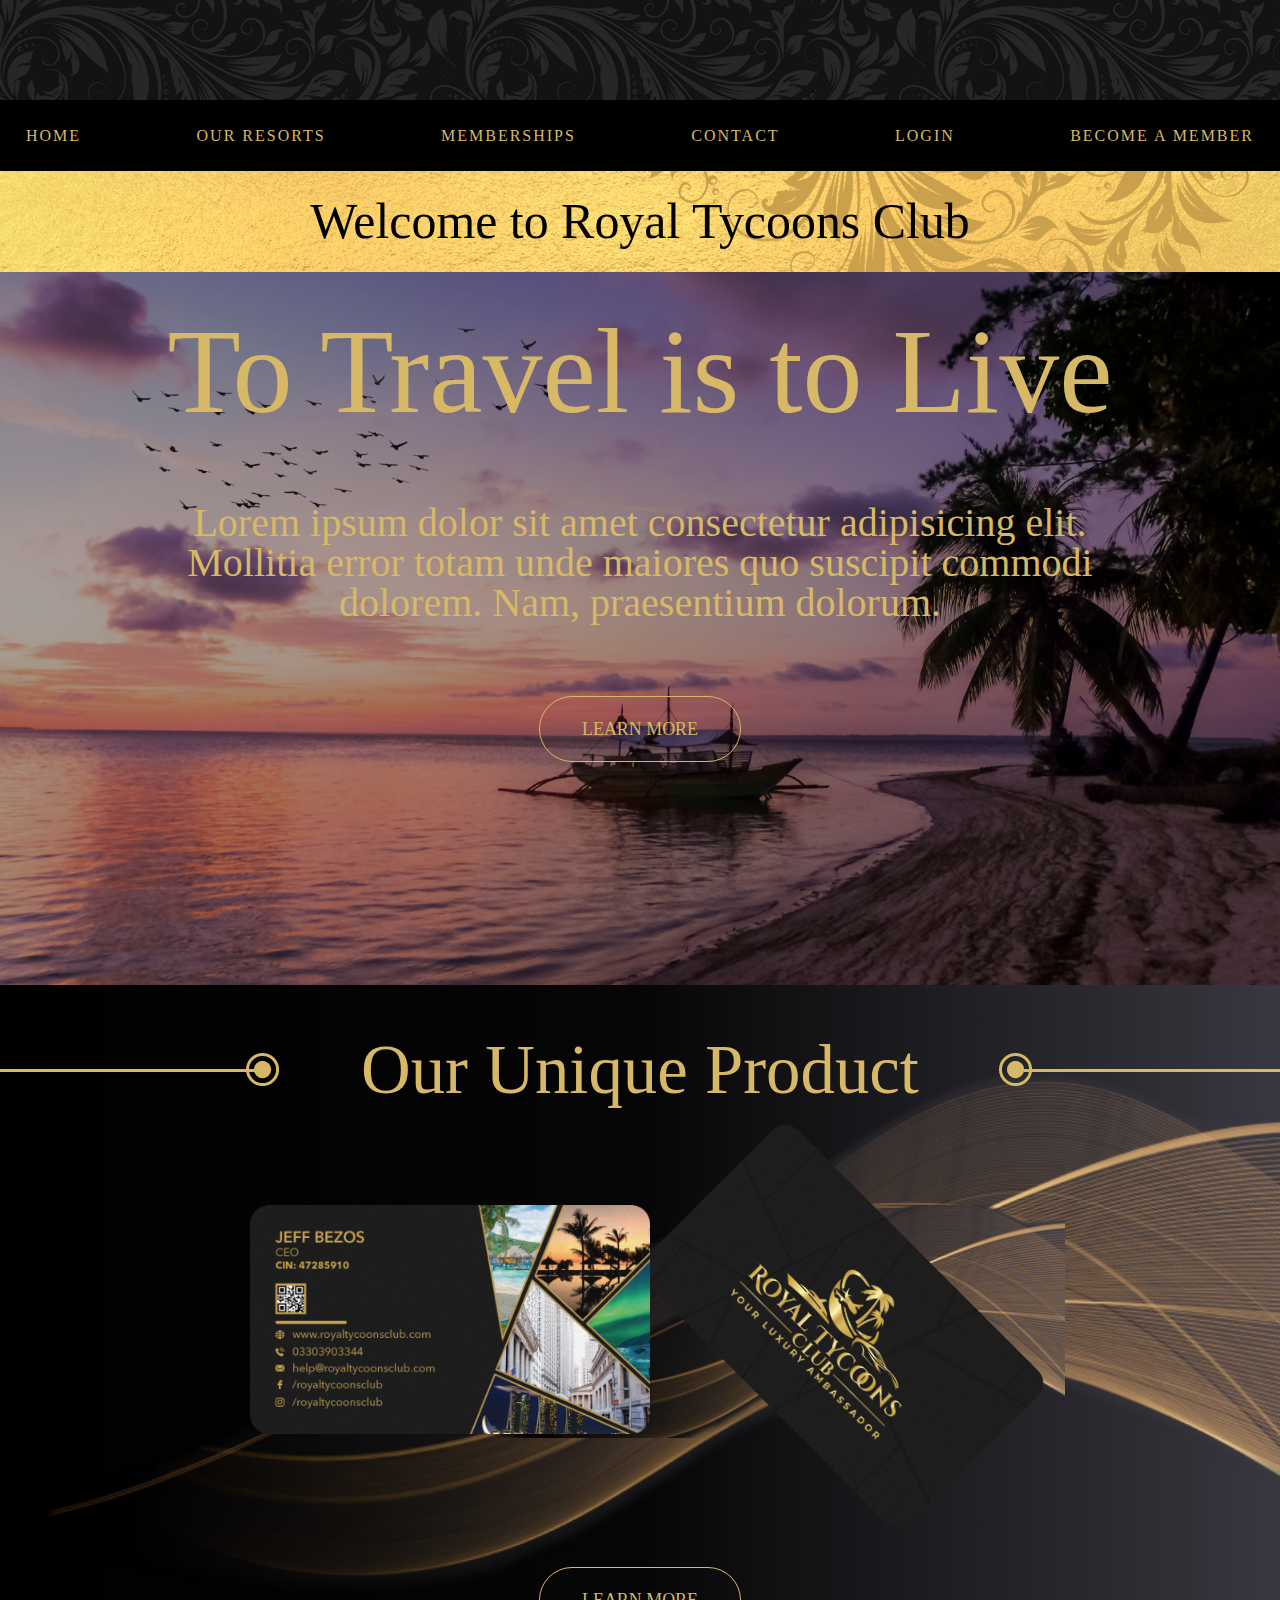
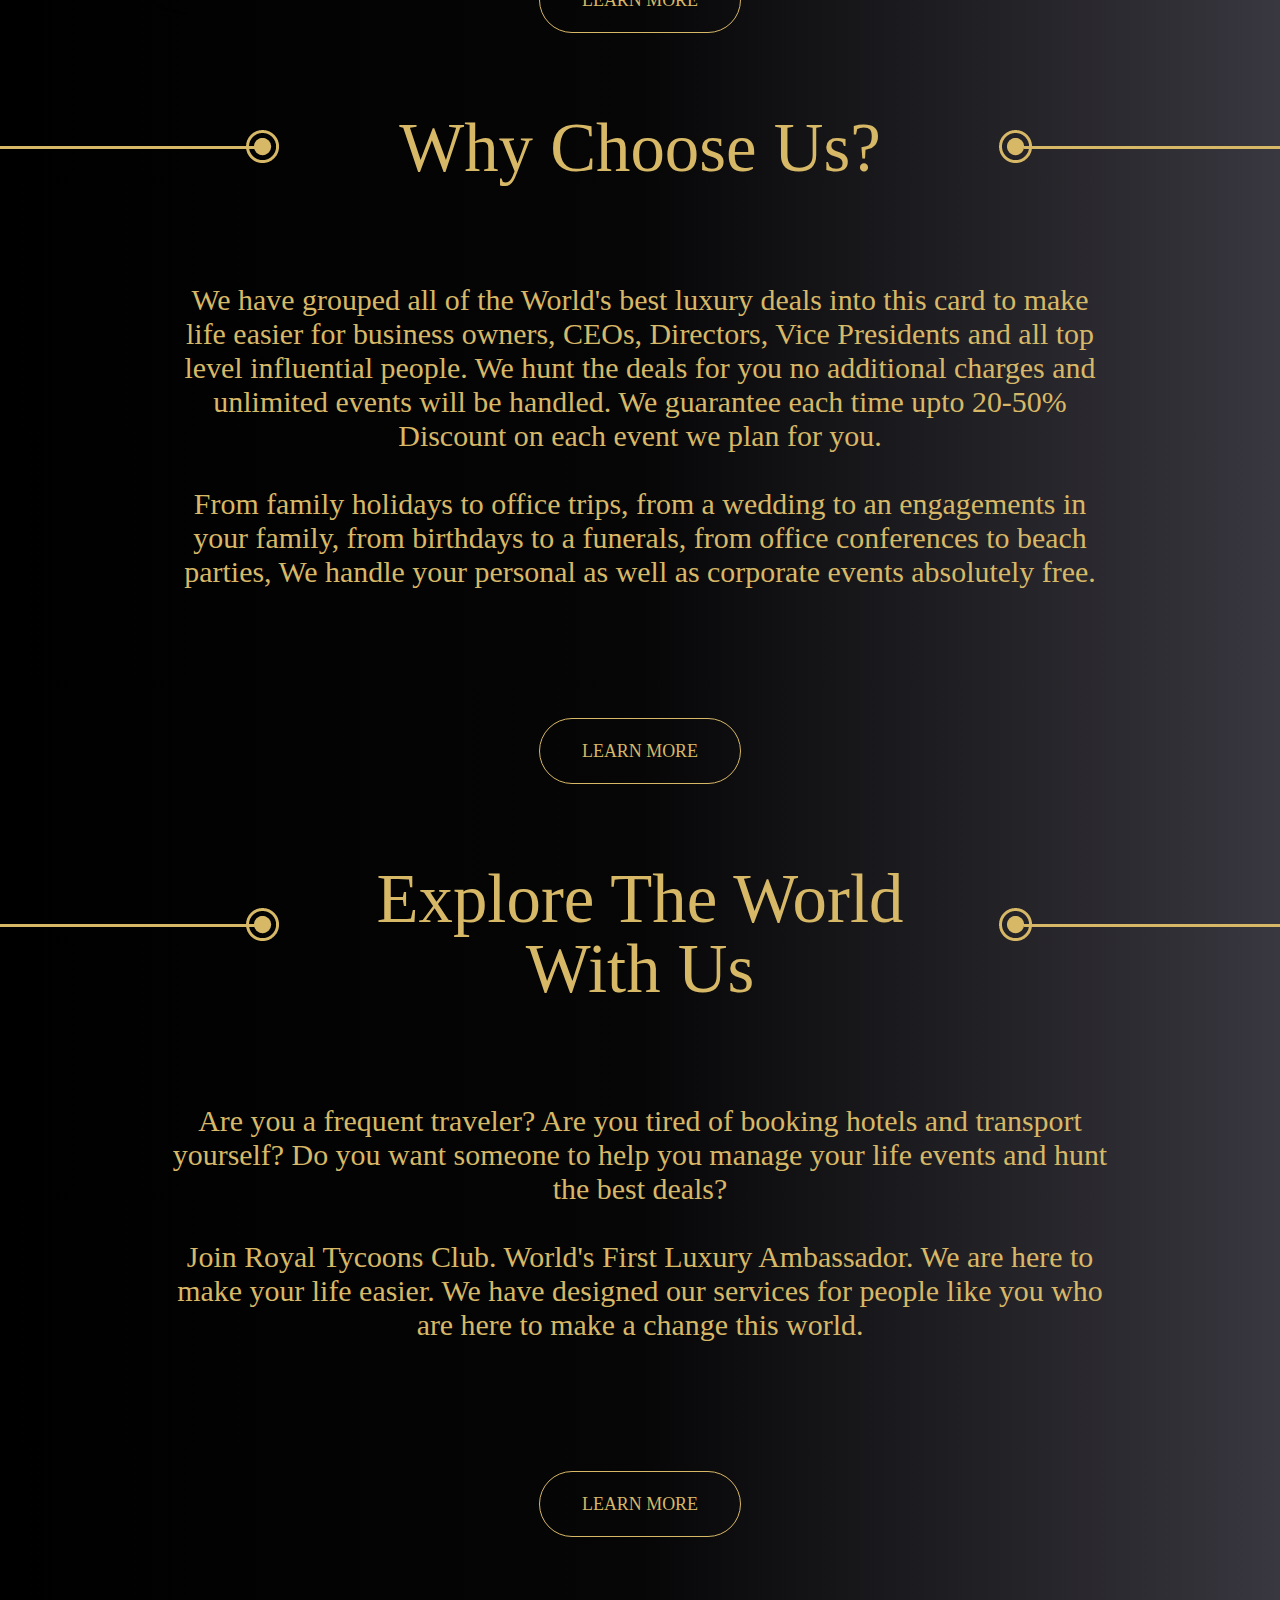
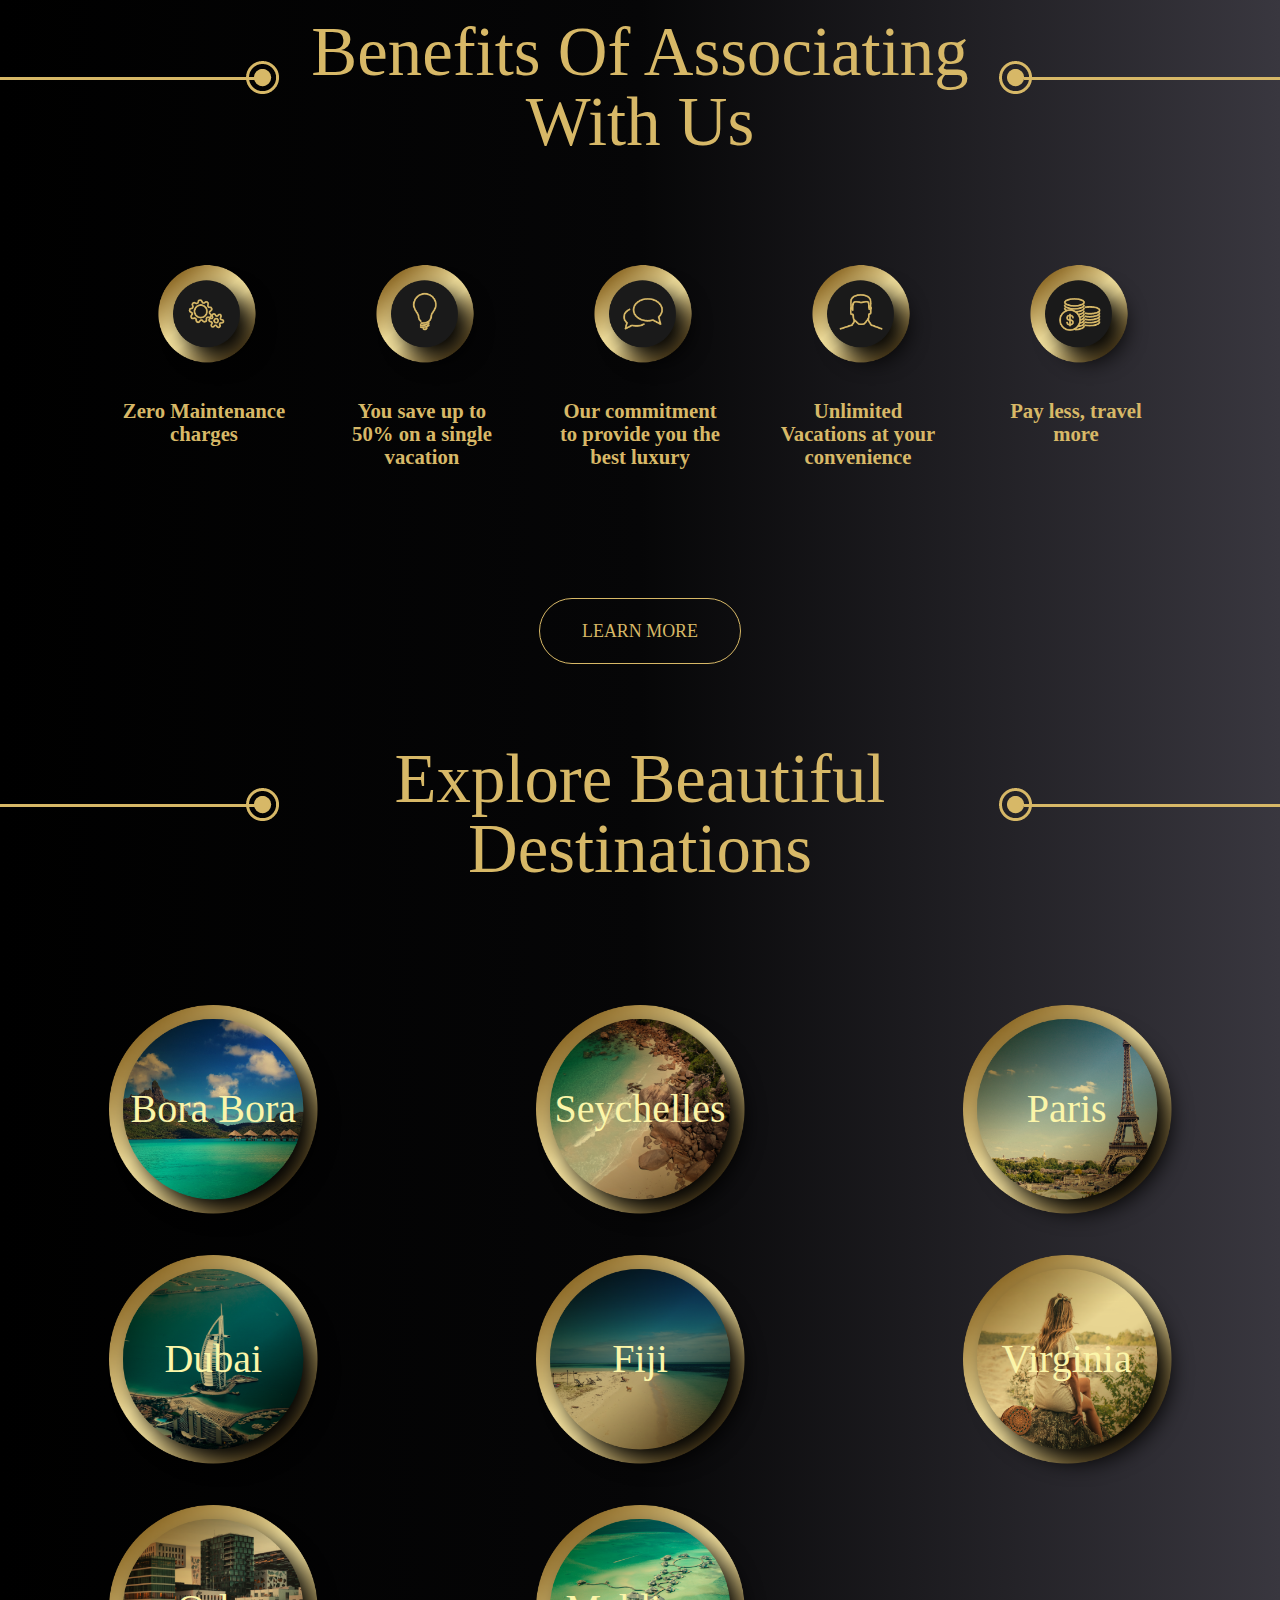
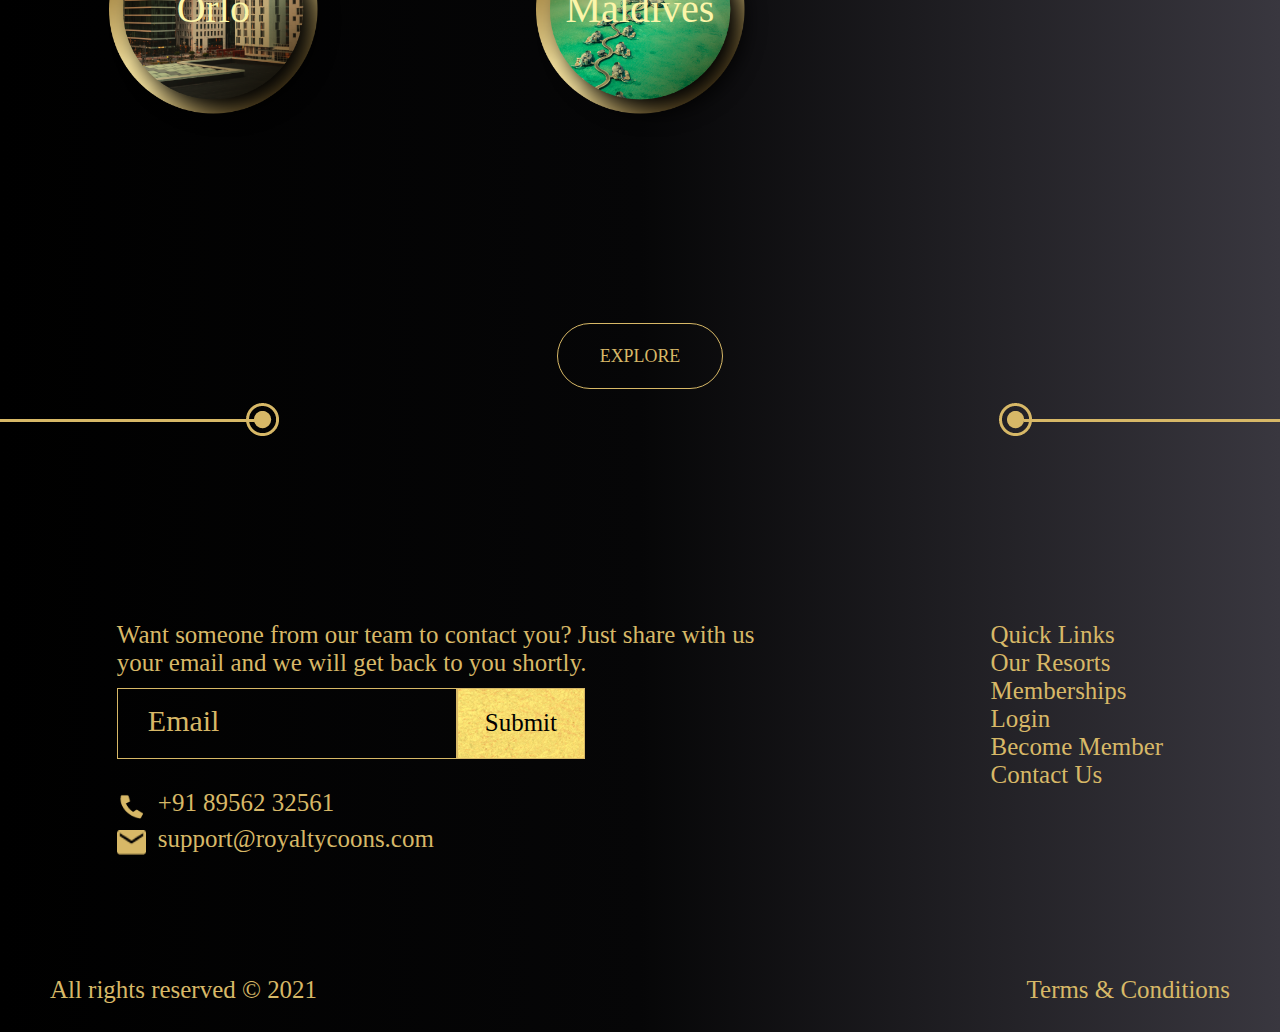
<file: index.html>
<!DOCTYPE html>
<html lang="en">
<head>
    <meta charset="UTF-8">
    <meta http-equiv="X-UA-Compatible" content="IE=edge">
    <meta name="viewport" content="width=device-width, initial-scale=1.0">
    <link rel="stylesheet" href="css/style.css">
    <title>Royal Correcciones </title>
</head>
<body>
    <!-- HEADER -->
    <header class="header">
            <!-- Version Movil -->
            <div class="menu-mobile">
                <div class="header_img">
                </div>
                <div class="barra">
                    <a href="" id="btnMenu">
                        <img class="bnt_menu_mobile" src="img/bnt_menu.png" alt="">
                    </a>
                </div>
                <nav class="header_nav_mobile">
                    <div class="header_nav_mobile_div">
                        <a href="index.html">HOME</a>
                        <a href="resorts.html">OUR RESORTS</a>
                        <a href="memberships.html">MEMBERSHIPS</a>
                    </div>
                    <div  class="header_nav_mobile_div">
                        <a href="contact.html">CONTACT</a>
                        <a href="login.html">LOGIN</a>
                        <a href="member.html">BECOME A MEMBER</a>
                    </div>
                    
                </nav>
            </div>
        <div class="menu-desktop">
            <div class="header_img">
            </div>
            <div class="header_c_nav">
                <nav class="header_nav">
                    <a href="index.html">HOME</a>
                    <a href="resorts.html">OUR RESORTS</a>
                    <a href="memberships.html">MEMBERSHIPS</a>
                    <a href="contact.html">CONTACT</a>
                    <a href="login.html">LOGIN</a>
                    <a href="member.html">BECOME A MEMBER</a>
                </nav>
            </div>
        </div>
        
    </header>

    <main class="main">

        <!-- Sec. Welcome Page -->
        <section class="welcome-page">
            <div class="welcome-page_img_welcome">
                <h2>Welcome to Royal Tycoons Club</h2>
            </div>
        <img class="welcome-page_img_cover" src="img/home/home_1920.png" alt="">
            <div class="welcome-page_info_btn ">
                <h1>To Travel is to Live</h1>
                <p>
                    Lorem ipsum dolor sit amet consectetur adipisicing elit. Mollitia error totam unde maiores quo suscipit commodi dolorem. Nam, praesentium dolorum.
                </p>
            
                <div class="btn_background_gold">
                    <a  href="#">LEARN MORE</a>
                </div>
            </div>
        </section>

        <!-- Sec. Product Card -->
        <section class="product_card padd-section background_sections_trail">
            <div class="title-section">
                <div class="title-section_line_left">

                </div>
                <h3>
                    Our Unique Product
                </h3>
                <div class="title-section_line_right">

                </div>

            </div>
    
            <div class="product_card_cards background_sections_trail marg-section_components">
                <div class="product_card_cards_img">
                    <img class="product_card_cards_front" src="img/home/card_front.png" alt="">
                    <img class="product_card_cards_back" src="img/home/card_back.png" alt="">
                </div>
            </div>

            <div class="btn_background_gold">
                <a  href="#">LEARN MORE</a>
            </div>

        </section>

        <!-- Sec. Chosse us -->
        <section class="choose_us padd-section">
            <div class="title-section">
                <div class="title-section_line_left">

                </div>
                <h3>
                    Why Choose Us?
                </h3>
                <div class="title-section_line_right">

                </div>

            </div>
            <div class="choose_us_info section_info w_paragraph marg-section_components">
                <p>
                    We have grouped all of the World's best luxury deals into this card to make life easier for business owners, CEOs, Directors, Vice Presidents and all top level influential people. We hunt the deals for you no additional charges and unlimited events will be handled. We guarantee each time upto 20-50% Discount on each event we plan for you.
                </p>
                <br>
                <p>
                    From family holidays to office trips, from a wedding to an engagements in your family, from birthdays to a funerals, from office conferences to beach parties, We handle your personal as well as corporate events absolutely free.
                </p>

            </div>

            <div class="btn_background_gold">
                <a  href="#">LEARN MORE</a>
            </div>

        </section>

         <!-- Sec. Explore World -->
         <section class="explore_world padd-section" >

            <div class="title-section pad_top_title">
                <div class="title-section_line_left">

                </div>
                <h3>
                    Explore The World <br>
                    With Us
                </h3>
                <div class="title-section_line_right">

                </div>

            </div>
            <div class="explore_world_info section_info w_paragraph marg-section_components">
                <p>
                    Are you a frequent traveler? Are you tired of booking hotels and transport yourself? Do you want someone to help you manage your life events and hunt the best deals?</p>
                <br>
                <p>
                    Join Royal Tycoons Club. World's First Luxury Ambassador. We are here to make your life easier. We have designed our services for people like you who are here to make a change this world.</p>

            </div>

            <div class="btn_background_gold">
                <a  href="#">LEARN MORE</a>
            </div>


         </section>

         <!-- Sec. Benefits -->

         <section class="benefits_associating padd-section">

            <div class="title-section pad_top_title">
                <div class="title-section_line_left">

                </div>
                <h3>
                    Benefits Of Associating <br>
                    With Us
                </h3>
                <div class="title-section_line_right">

                </div>

            </div>

            <div class="benefits_associating_c_items marg-section_components">
                <ul class="benefits_associating_c_items_ul">
                    <li>
                        <img src="img/home/settings_home.png" alt="">
                        <h5>Zero Maintenance charges</h5>
                    </li>
                    <li>
                        <img src="img/home/lamp_home.png" alt="">
                        <h5>You save up to 50% on a single vacation</h5>
                    </li>
                    <li>
                        <img src="img/home/chat_home.png" alt="">
                        <h5>Our commitment to provide you the best luxury</h5>
                    </li>
                    <li>
                        <img src="img/home/person_home.png" alt="">
                        <h5>Unlimited Vacations at your convenience</h5>
                    </li>
                    <li>
                        <img src="img/home/money_home.png" alt="">
                        <h5>Pay less, travel more</h5>
                    </li>
                </ul>
            </div>
            <div class="btn_background_gold">
                <a  href="#">LEARN MORE</a>
            </div>

         </section>

         <!-- Sec. Explore Destinations -->
         <section class="explore_destinations padd-section">
            <div class="title-section pad_top_title">
                <div class="title-section_line_left">

                </div>
                <h3>
                    Explore Beautiful <br>
                    Destinations
                </h3>
                <div class="title-section_line_right">

                </div>

            </div>
            <div class="explore_destinations_c_ul marg-section_components">
               
                    <ul class="explore_destinations_ul">
                        <li>
                            <a href="">
                                <img src="img/home/bora_bora.png" alt="">
                                <span> Bora Bora</span>
                            </a>
                        </li>
                        <li>
                            <a href="">
                                <img src="img/home/seychelles.png" alt="">
                                <span> Seychelles</span>
                            </a>
                        </li>
                        <li>
                            <a href="">
                                <img src="img/home/paris.png" alt="">
                                <span>Paris</span>
                            </a>
                        </li>
                        <li>
                            <a href="">
                                <img src="img/home/dubai.png" alt="">
                                <span>Dubai</span>
                            </a>
                        </li>
                        <li>
                            <a href="">
                                <img src="img/home/fiji.png" alt="">
                                <span>Fiji</span>
                            </a>
                        </li>
                        <li>
                            <a href="">
                                <img src="img/home/virginia.png" alt="">
                                <span>Virginia</span>
                            </a>
                        </li>
                        <li>
                            <a href="">
                                <img src="img/home/oslo.png" alt="">
                                <span>Orlo</span>
                            </a>
                        </li>
                        <li>
                            <a href="">
                                <img src="img/home/maldives.png" alt="">
                                <span>Maldives</span>
                            </a>
                        </li>
                    </ul>

               

            </div>
            <div class="btn_background_gold">
                <a  href="#">EXPLORE</a>
            </div>
         </section>

    </main>
        

    

    <footer class="footer">
        <div class="title-section">
            <div class="title-section_line_left">

            </div>
            <div class="title-section_line_right">

            </div>

        </div>
        
        <div class="footer_display">
            <div class="footer_c_info">
                <div class="footer_c_info_form">
                    <p>
                        Want someone from our team to contact you?
                        Just share with us your email and we will get back to 
                        you shortly.
                    </p>
                    <form action="" method="post">
                        <input type="text" placeholder="Email" name="Mail" id="mail">
                        <button type="submit">Submit</button>
                    </form>
                    <div class="footer_c-info_contact">
                        <div class="info_contact">
                            <img src="img/icon_phone.png" alt="">
                            <p>
                                +91 89562 32561
                            </p>
                        </div>
                        <div class="info_contact">
                            <img src="img/icon_email.png" alt="">
                            <p>
                                support@royaltycoons.com
                            </p>
                        </div>
                    </div>
                </div>
    
                <div class="footer_nav">
                    <div class="footer_nav_c_ul">
                        <ul class="footer_ul">
                            <li>
                                <a href="#">Quick Links</a>
                            </li>
                            <li>
                                <a href="#">Our Resorts</a>
                            </li>
                            <li>
                                <a href="#">Memberships</a>
                            </li>
                            <li>
                                <a href="#">Login</a>
                            </li>
                            <li>
                                <a href="#">Become Member</a>
                            </li>
                            <li>
                                <a href="#">Contact Us</a>
                            </li>
                        </ul>
                    </div>
    
                </div>
            </div>
        </div>
        <div class="footer_under">
            <div class="footer_under_reserved">
                <p>
                    All rights reserved © 2021
                </p>
            </div>
            <div class="footer_under_termins">
                <a href="#">Terms & Conditions</a>
            </div>
            
    
        </div>
        
    </footer> 
    <script src="js/jquery.min.js"></script>  
    <script src="js/mobile.js"></script>

    
    
</body>
</html>
</file>
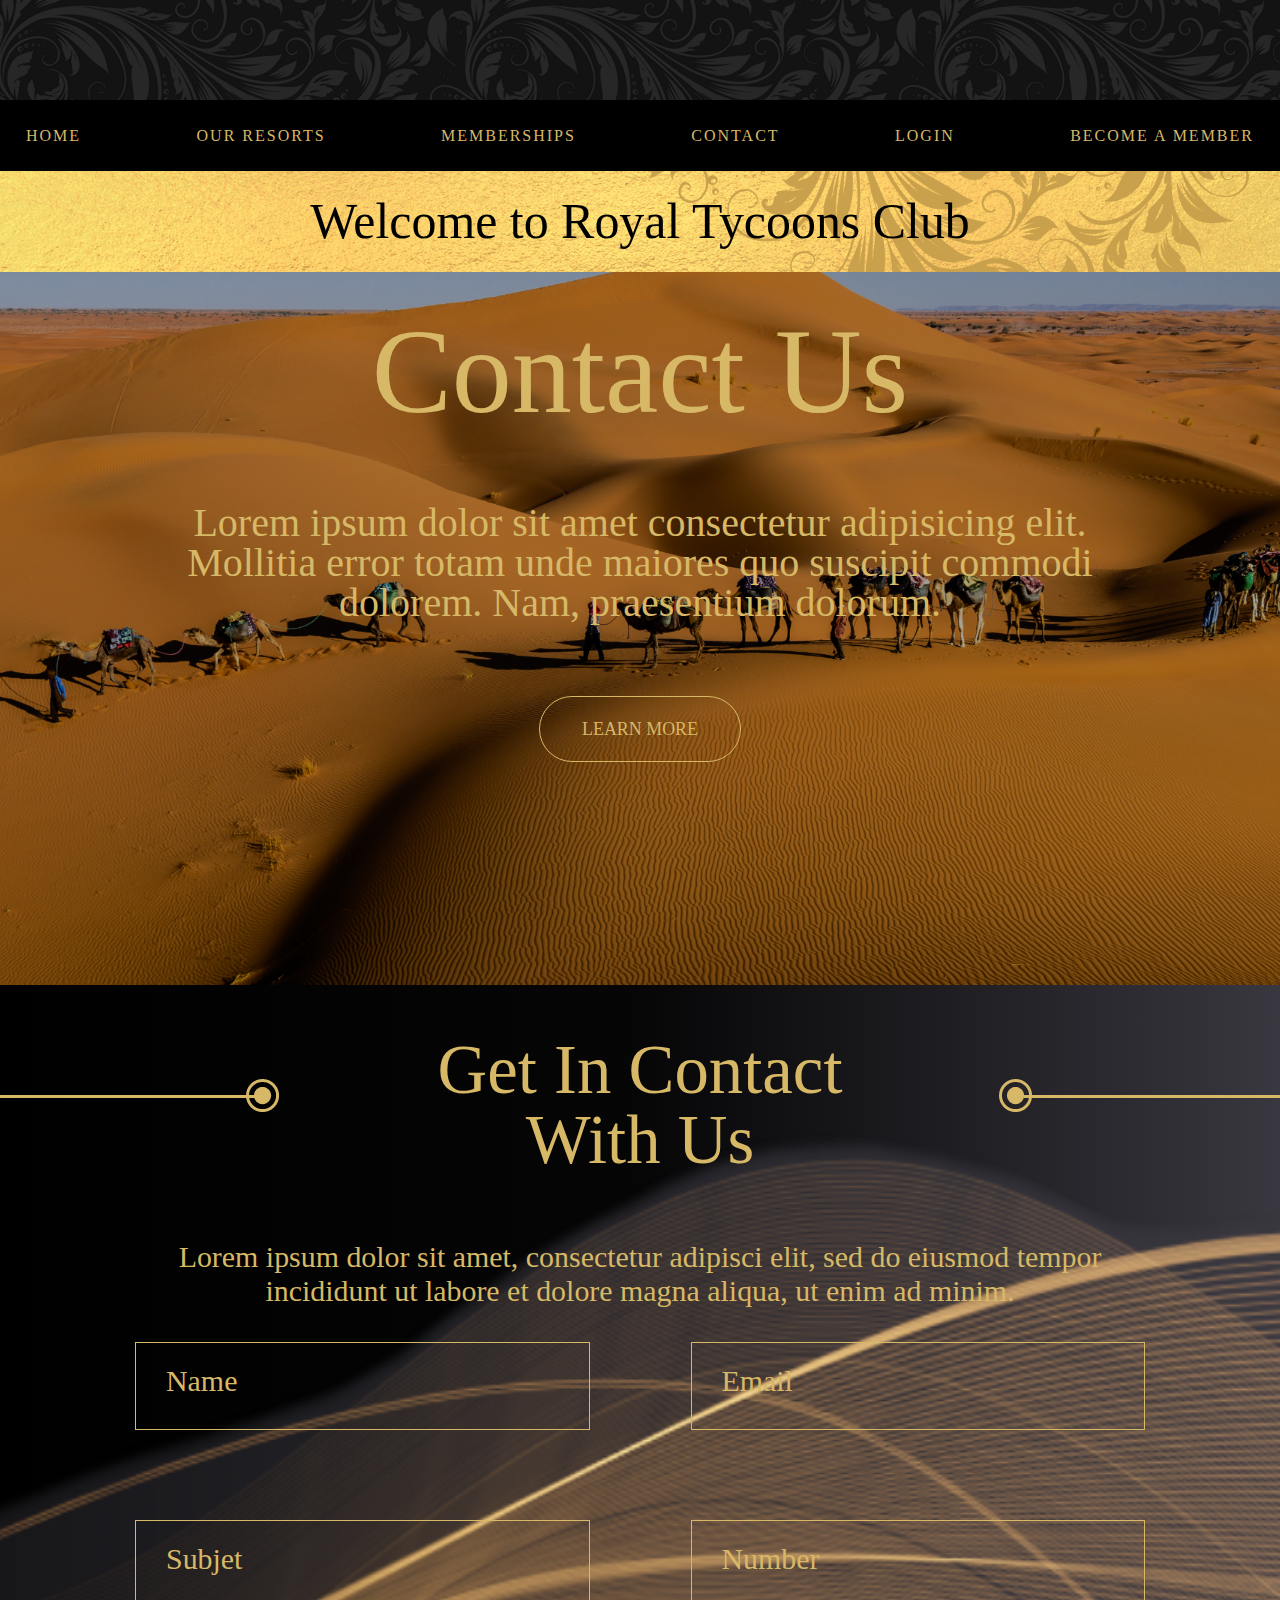
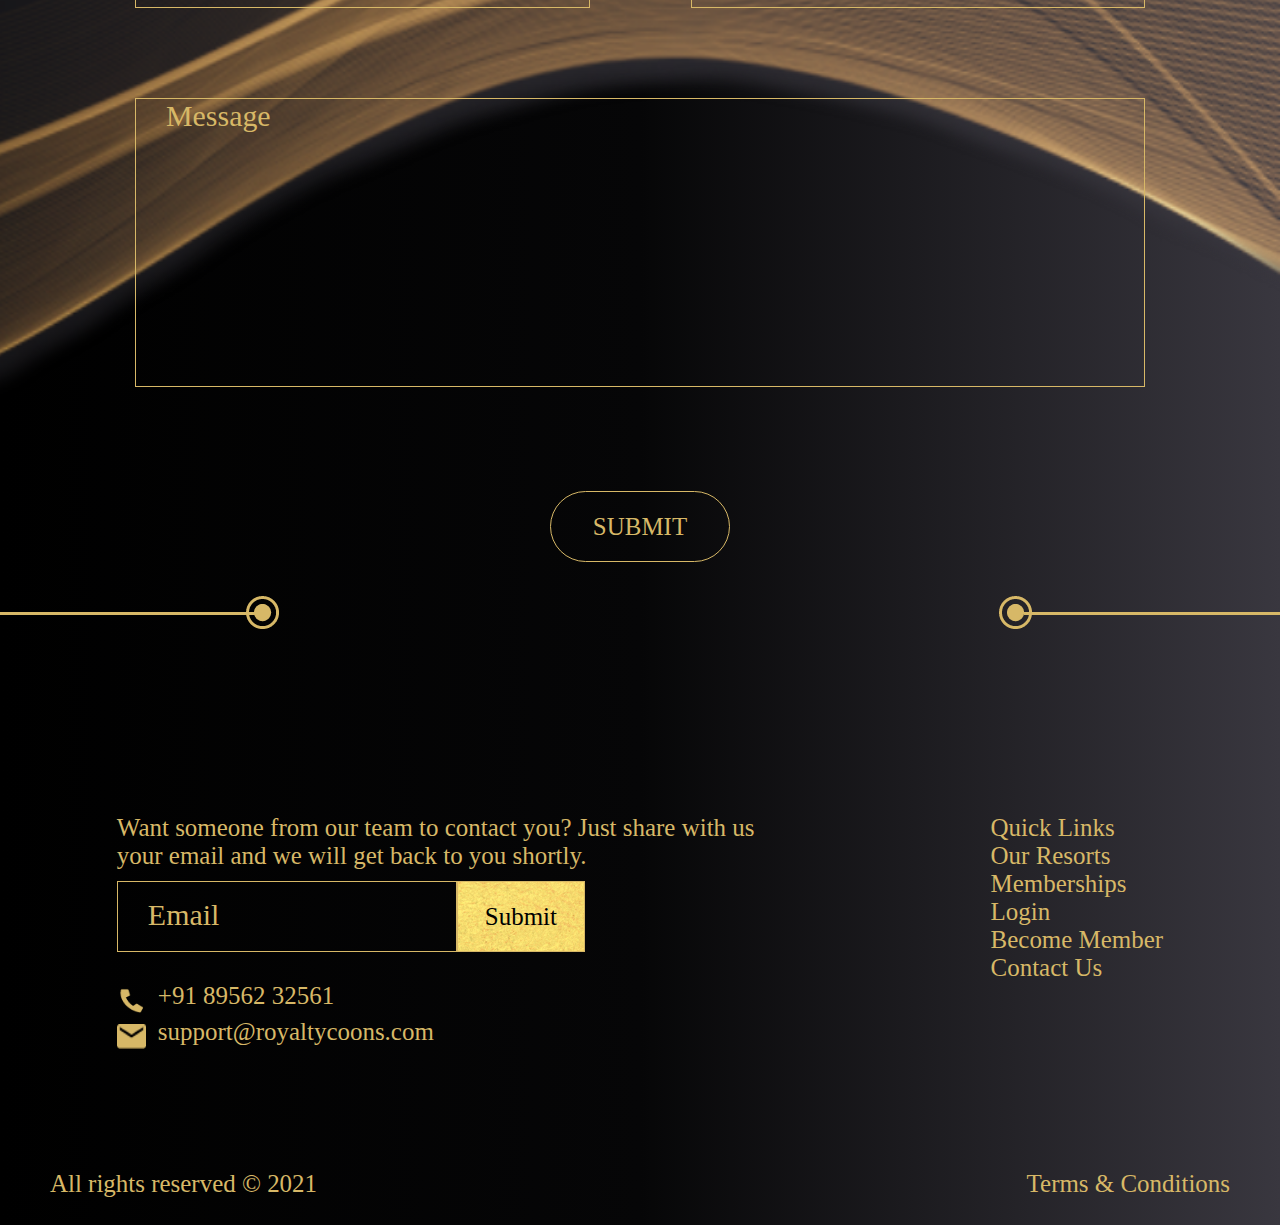
<file: contact.html>
<!DOCTYPE html>
<html lang="en">
<head>
    <meta charset="UTF-8">
    <meta http-equiv="X-UA-Compatible" content="IE=edge">
    <meta name="viewport" content="width=device-width, initial-scale=1.0">
    <link rel="stylesheet" href="css/style.css">
    <title>Contact</title>
</head>
<body>
    <!-- HEADER -->
    <header class="header">
        <!-- Version Movil -->
        <div class="menu-mobile">
            <div class="header_img">
            </div>
            <div class="barra">
                <a href="" id="btnMenu">
                    <img class="bnt_menu_mobile" src="img/bnt_menu.png" alt="">
                </a>
            </div>
            <nav class="header_nav_mobile">
                <div class="header_nav_mobile_div">
                    <a href="index.html">HOME</a>
                    <a href="resorts.html">OUR RESORTS</a>
                    <a href="memberships.html">MEMBERSHIPS</a>
                </div>
                <div  class="header_nav_mobile_div">
                    <a href="contact.html">CONTACT</a>
                    <a href="login.html">LOGIN</a>
                    <a href="member.html">BECOME A MEMBER</a>
                </div>
                
            </nav>
        </div>
    <div class="menu-desktop">
        <div class="header_img">
        </div>
        <div class="header_c_nav">
            <nav class="header_nav">
                <a href="index.html">HOME</a>
                <a href="resorts.html">OUR RESORTS</a>
                <a href="memberships.html">MEMBERSHIPS</a>
                <a href="contact.html">CONTACT</a>
                <a href="login.html">LOGIN</a>
                <a href="member.html">BECOME A MEMBER</a>
            </nav>
        </div>
    </div>
    
</header>

    <main class="main">

        <!-- Sec. Welcome Page -->
        <section class="welcome-page">
            <div class="welcome-page_img_welcome">
                <h2>Welcome to Royal Tycoons Club</h2>
            </div>
        <img class="welcome-page_img_cover" src="img/contact/contact_1920.png" alt="">
            <div class="welcome-page_info_btn ">
                <h1>Contact Us</h1>
                <p>
                    Lorem ipsum dolor sit amet consectetur adipisicing elit. Mollitia error totam unde maiores quo suscipit commodi dolorem. Nam, praesentium dolorum.
                </p>
            
                <div class="btn_background_gold">
                    <a  href="#">LEARN MORE</a>
                </div>
            </div>
        </section>

        <!-- Sec. Product Card -->
        <section class="contact padd-section background_sections_trail">
            <div class="title-section pad_top_title">
                <div class="title-section_line_left">

                </div>
                <h3>
                    Get In Contact <br>
                    With Us
                </h3>
                <div class="title-section_line_right">

                </div>

            </div>
    
            <div class="contact_info section_info w_paragraph">
                <p>
                    Lorem ipsum dolor sit amet, consectetur adipisci elit, sed do eiusmod tempor incididunt ut labore et dolore magna aliqua, ut enim ad minim.
                </p>
                <br>


            </div>

            <div class="contact_form">
                <form  class="contact_form_form" action="">
                    <div class="contact_form_form_inputs">
                        <input class="input_text" type="text" placeholder="Name" name="nombre" id="">
                        <input type="email" placeholder="Email" name="email" id="">
                    </div>
                    <div class="contact_form_form_inputs">
                        <input type="text" placeholder="Subjet" name="subjet" id="">
                        <input type="number" placeholder="Number" name="number" id="">
                    </div>
                    <div class="contact_form_form_textarea">
                        <textarea name="" id="" placeholder="Message"></textarea>
                    </div>
                    <input class="btn_input" type="button" value="SUBMIT">
                   
                </form>

            </div>

         

        </section>

    </main>




    <!-- FOOTER -->
    <footer class="footer">
        <div class="title-section">
            <div class="title-section_line_left">

            </div>
            <div class="title-section_line_right">

            </div>

        </div>
        
        <div class="footer_display">
            <div class="footer_c_info">
                <div class="footer_c_info_form">
                    <p>
                        Want someone from our team to contact you?
                        Just share with us your email and we will get back to 
                        you shortly.
                    </p>
                    <form action="" method="post">
                        <input type="text" placeholder="Email" name="Mail" id="mail">
                        <button type="submit">Submit</button>
                    </form>
                    <div class="footer_c-info_contact">
                        <div class="info_contact">
                            <img src="img/icon_phone.png" alt="">
                            <p>
                                +91 89562 32561
                            </p>
                        </div>
                        <div class="info_contact">
                            <img src="img/icon_email.png" alt="">
                            <p>
                                support@royaltycoons.com
                            </p>
                        </div>
                    </div>
                </div>
    
                <div class="footer_nav">
                    <div class="footer_nav_c_ul">
                        <ul class="footer_ul">
                            <li>
                                <a href="#">Quick Links</a>
                            </li>
                            <li>
                                <a href="#">Our Resorts</a>
                            </li>
                            <li>
                                <a href="#">Memberships</a>
                            </li>
                            <li>
                                <a href="#">Login</a>
                            </li>
                            <li>
                                <a href="#">Become Member</a>
                            </li>
                            <li>
                                <a href="#">Contact Us</a>
                            </li>
                        </ul>
                    </div>
    
                </div>
            </div>
        </div>
        <div class="footer_under">
            <div class="footer_under_reserved">
                <p>
                    All rights reserved © 2021
                </p>
            </div>
            <div class="footer_under_termins">
                <a href="#">Terms & Conditions</a>
            </div>
            
    
        </div>
        
    </footer>
    

    <script src="js/jquery.min.js"></script>  
    <script src="js/mobile.js"></script>
</body>
</html>
</file>
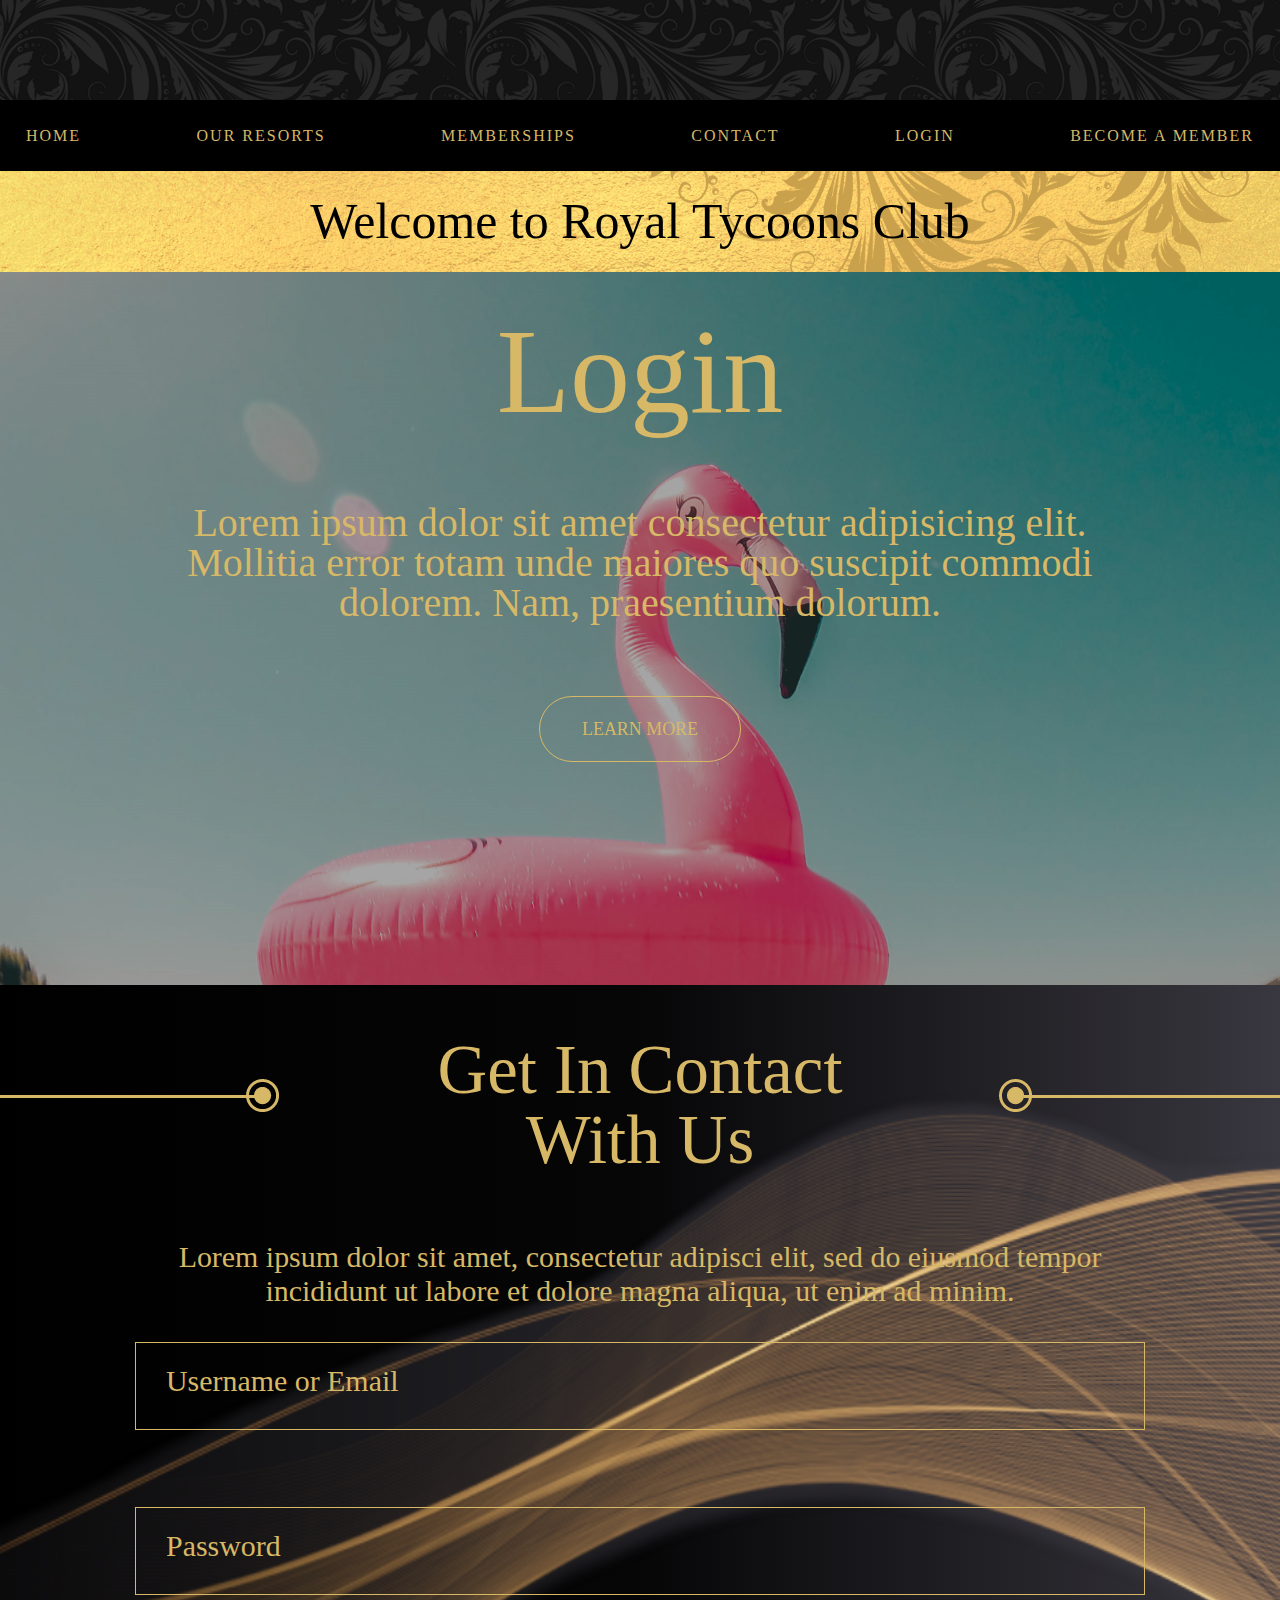
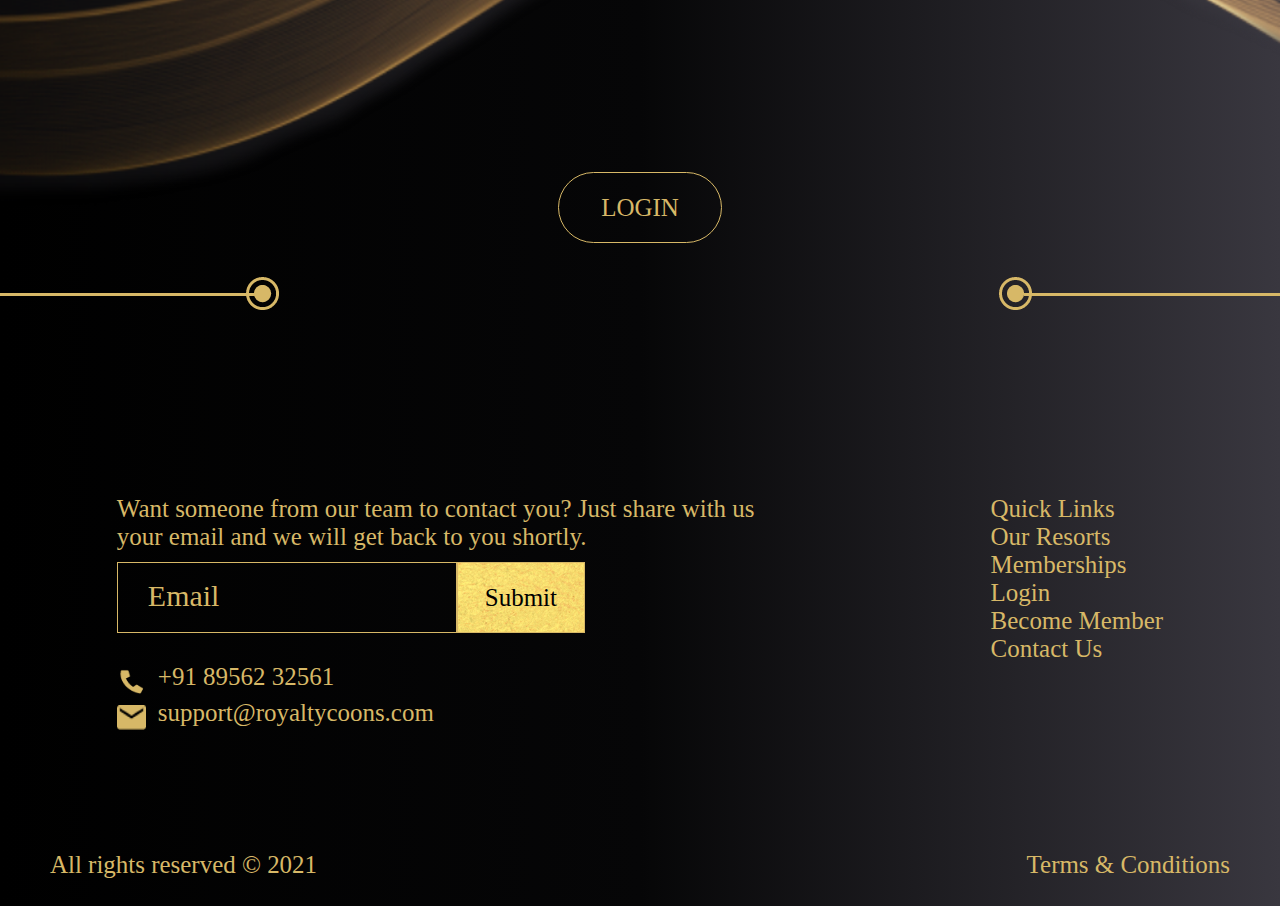
<file: login.html>
<!DOCTYPE html>
<html lang="en">
<head>
    <meta charset="UTF-8">
    <meta http-equiv="X-UA-Compatible" content="IE=edge">
    <meta name="viewport" content="width=device-width, initial-scale=1.0">
    <link rel="stylesheet" href="css/style.css">
    <title>Login</title>
</head>
<body>
    <!-- HEADER -->
    <header class="header">
        <!-- Version Movil -->
        <div class="menu-mobile">
            <div class="header_img">
            </div>
            <div class="barra">
                <a href="" id="btnMenu">
                    <img class="bnt_menu_mobile" src="img/bnt_menu.png" alt="">
                </a>
            </div>
            <nav class="header_nav_mobile">
                <div class="header_nav_mobile_div">
                    <a href="index.html">HOME</a>
                    <a href="resorts.html">OUR RESORTS</a>
                    <a href="memberships.html">MEMBERSHIPS</a>
                </div>
                <div  class="header_nav_mobile_div">
                    <a href="contact.html">CONTACT</a>
                    <a href="login.html">LOGIN</a>
                    <a href="member.html">BECOME A MEMBER</a>
                </div>
                
            </nav>
        </div>
    <div class="menu-desktop">
        <div class="header_img">
        </div>
        <div class="header_c_nav">
            <nav class="header_nav">
                <a href="index.html">HOME</a>
                <a href="resorts.html">OUR RESORTS</a>
                <a href="memberships.html">MEMBERSHIPS</a>
                <a href="contact.html">CONTACT</a>
                <a href="login.html">LOGIN</a>
                <a href="member.html">BECOME A MEMBER</a>
            </nav>
        </div>
    </div>
    
</header>
    <main class="main">
        
        <!-- Sec. Welcome Page -->
        <section class="welcome-page">
            <div class="welcome-page_img_welcome">
                <h2>Welcome to Royal Tycoons Club</h2>
            </div>
        <img class="welcome-page_img_cover" src="img/login/login_1920.png" alt="">
            <div class="welcome-page_info_btn ">
                <h1>Login</h1>
                <p>
                    Lorem ipsum dolor sit amet consectetur adipisicing elit. Mollitia error totam unde maiores quo suscipit commodi dolorem. Nam, praesentium dolorum.
                </p>
            
                <div class="btn_background_gold">
                    <a  href="#">LEARN MORE</a>
                </div>
            </div>
        </section>


        <!-- Sec. Form Login -->
        <section class="login padd-section background_sections_trail">
            <div class="title-section pad_top_title">
                <div class="title-section_line_left">

                </div>
                <h3>
                    Get In Contact <br>
                    With Us
                </h3>
                <div class="title-section_line_right">

                </div>

            </div>
    
            <div class="contact_info section_info w_paragraph">
                <p>
                    Lorem ipsum dolor sit amet, consectetur adipisci elit, sed do eiusmod tempor incididunt ut labore et dolore magna aliqua, ut enim ad minim.
                </p>
                <br>


            </div>

            <div class="login_form">
                <form class="login_form_form" action="">
                    <div class="login_form_inputs">
                        <input  type="text" placeholder="Username or Email" name="" id="">
                        <input type="password" placeholder="Password" name="" id="">
                        <!-- <input class="checkbox"  type="checkbox" name="" id=""> -->
                    </div>
                    
                    
                </form>
                <input class="btn_input" type="button" value="LOGIN">

            </div>

        

        </section>

    </main>

    
    <!-- FOOTER -->
    <footer class="footer">
        <div class="title-section">
            <div class="title-section_line_left">

            </div>
            <div class="title-section_line_right">

            </div>

        </div>
        
        <div class="footer_display">
            <div class="footer_c_info">
                <div class="footer_c_info_form">
                    <p>
                        Want someone from our team to contact you?
                        Just share with us your email and we will get back to 
                        you shortly.
                    </p>
                    <form action="" method="post">
                        <input type="text" placeholder="Email" name="Mail" id="mail">
                        <button type="submit">Submit</button>
                    </form>
                    <div class="footer_c-info_contact">
                        <div class="info_contact">
                            <img src="img/icon_phone.png" alt="">
                            <p>
                                +91 89562 32561
                            </p>
                        </div>
                        <div class="info_contact">
                            <img src="img/icon_email.png" alt="">
                            <p>
                                support@royaltycoons.com
                            </p>
                        </div>
                    </div>
                </div>
    
                <div class="footer_nav">
                    <div class="footer_nav_c_ul">
                        <ul class="footer_ul">
                            <li>
                                <a href="#">Quick Links</a>
                            </li>
                            <li>
                                <a href="#">Our Resorts</a>
                            </li>
                            <li>
                                <a href="#">Memberships</a>
                            </li>
                            <li>
                                <a href="#">Login</a>
                            </li>
                            <li>
                                <a href="#">Become Member</a>
                            </li>
                            <li>
                                <a href="#">Contact Us</a>
                            </li>
                        </ul>
                    </div>
    
                </div>
            </div>
        </div>
        <div class="footer_under">
            <div class="footer_under_reserved">
                <p>
                    All rights reserved © 2021
                </p>
            </div>
            <div class="footer_under_termins">
                <a href="#">Terms & Conditions</a>
            </div>
            
    
        </div>
        
    </footer>
    

    <script src="js/jquery.min.js"></script>  
    <script src="js/mobile.js"></script>
</body>
</html>
</file>
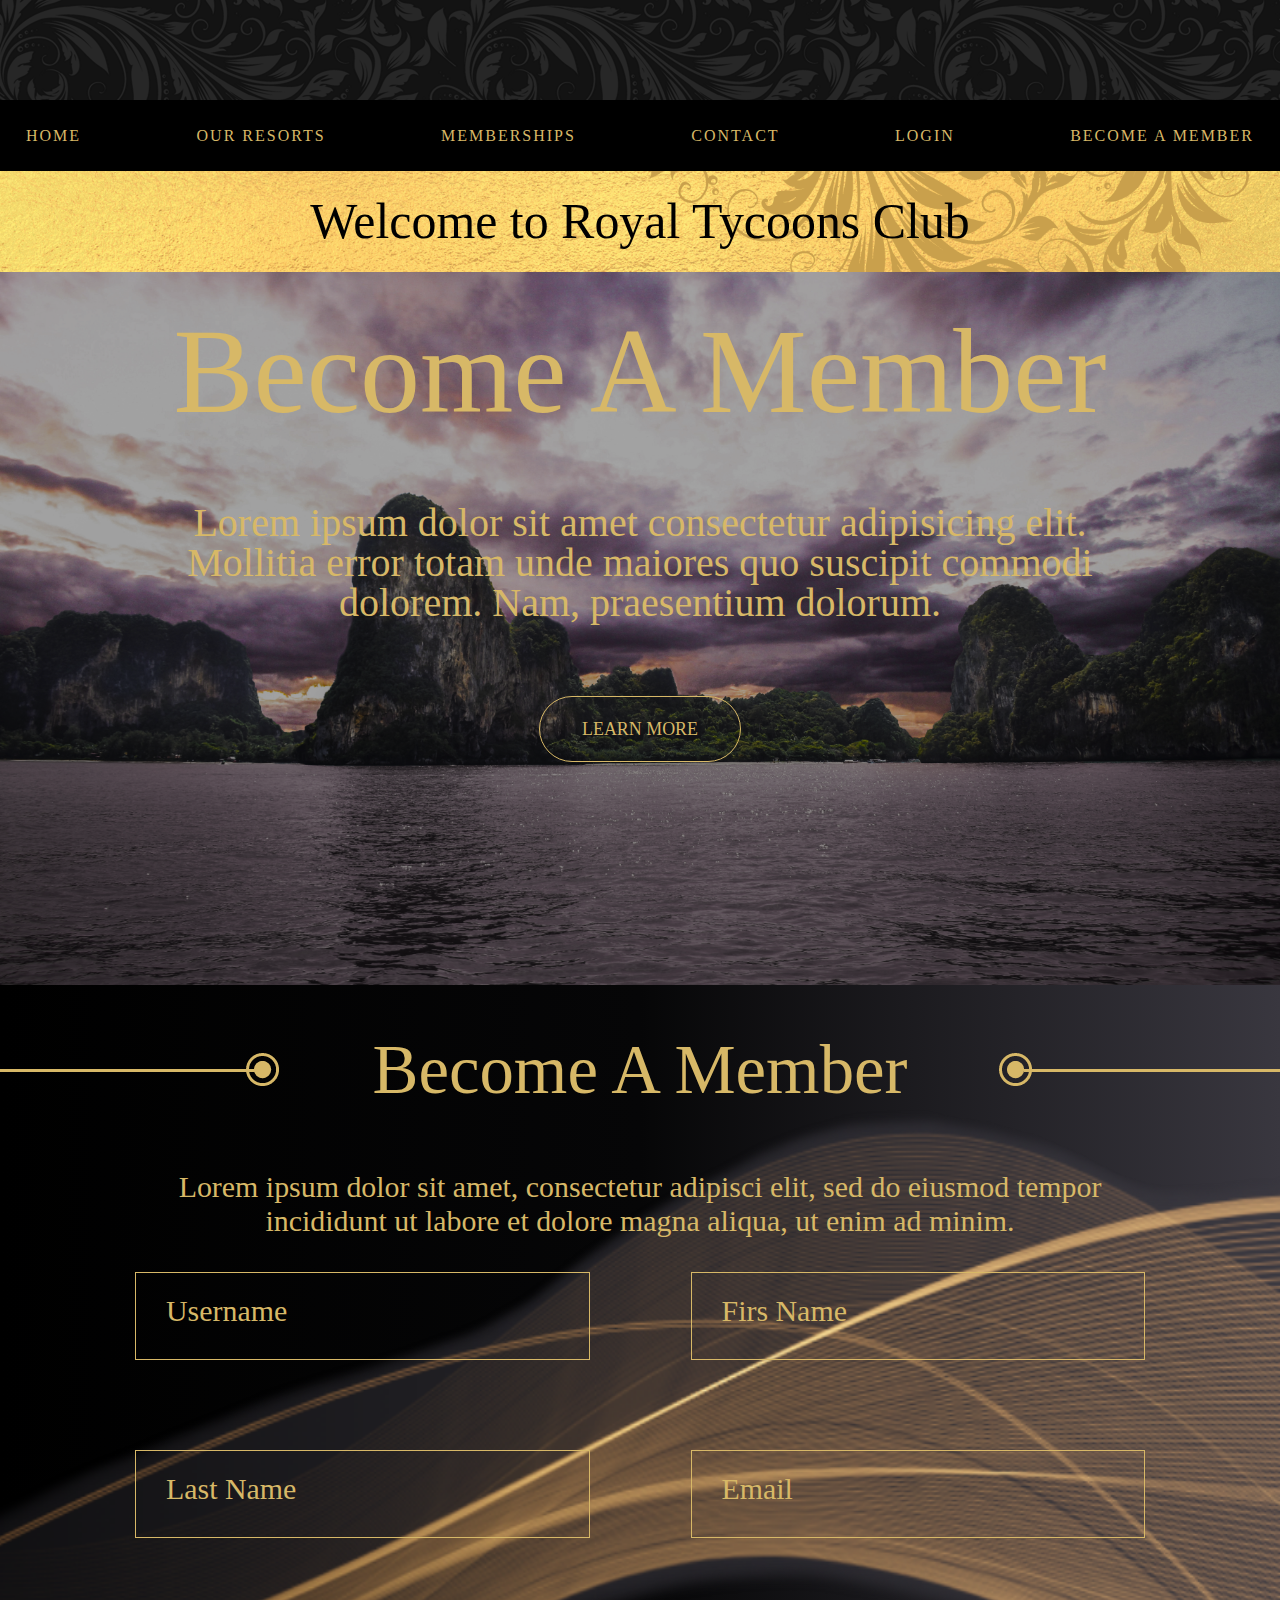
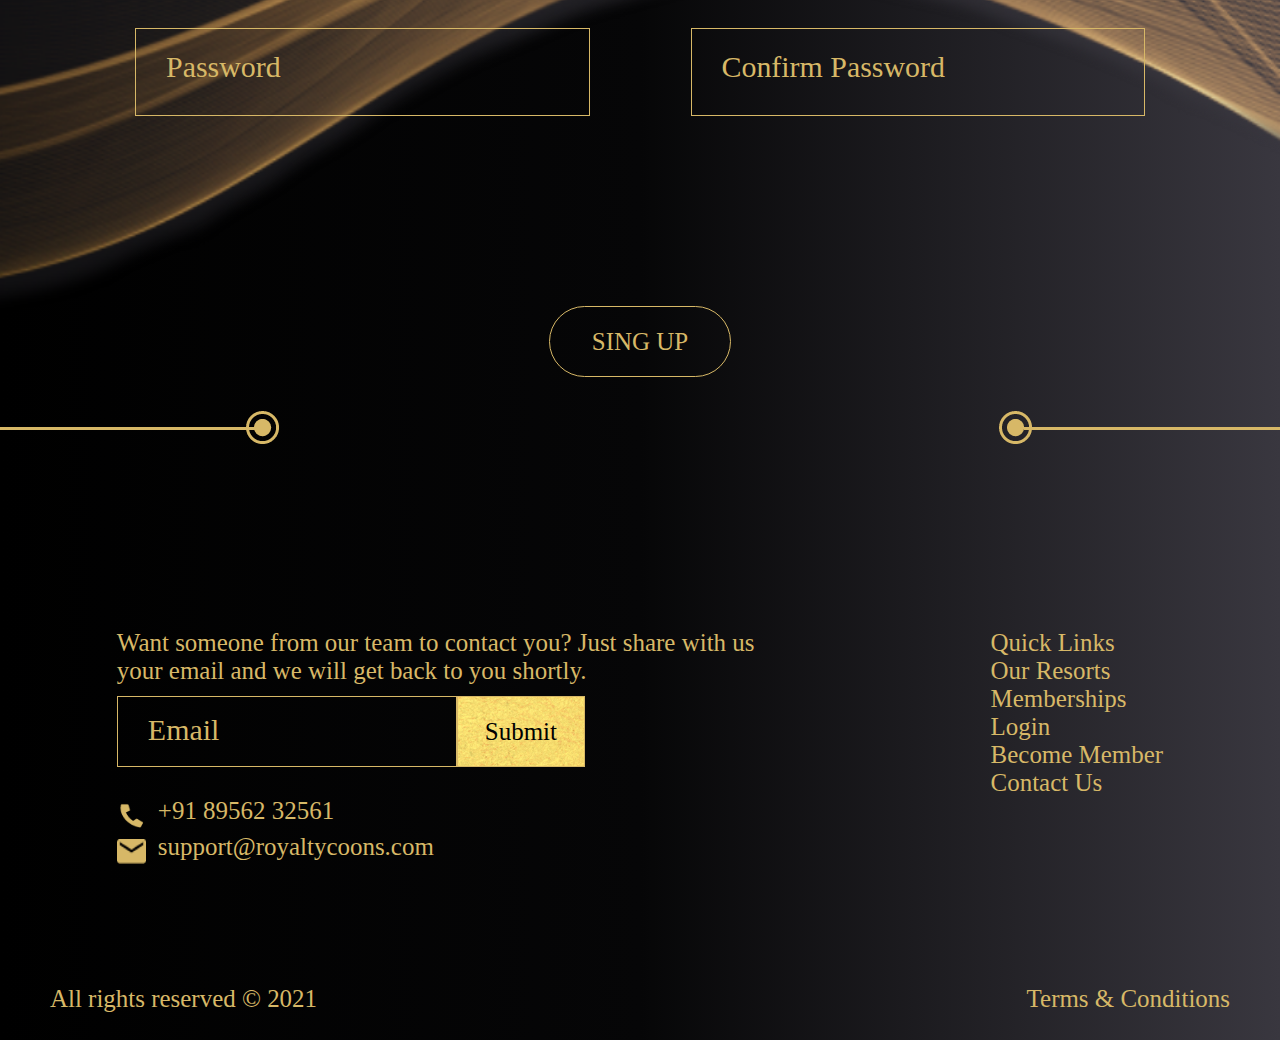
<file: member.html>
<!DOCTYPE html>
<html lang="en">
<head>
    <meta charset="UTF-8">
    <meta http-equiv="X-UA-Compatible" content="IE=edge">
    <meta name="viewport" content="width=device-width, initial-scale=1.0">
    <link rel="stylesheet" href="css/style.css">
    <title>Member</title>
</head>
<body>

     <!-- HEADER -->
     <header class="header">
        <!-- Version Movil -->
        <div class="menu-mobile">
            <div class="header_img">
            </div>
            <div class="barra">
                <a href="" id="btnMenu">
                    <img class="bnt_menu_mobile" src="img/bnt_menu.png" alt="">
                </a>
            </div>
            <nav class="header_nav_mobile">
                <div class="header_nav_mobile_div">
                    <a href="index.html">HOME</a>
                    <a href="resorts.html">OUR RESORTS</a>
                    <a href="memberships.html">MEMBERSHIPS</a>
                </div>
                <div  class="header_nav_mobile_div">
                    <a href="contact.html">CONTACT</a>
                    <a href="login.html">LOGIN</a>
                    <a href="member.html">BECOME A MEMBER</a>
                </div>
                
            </nav>
        </div>
    <div class="menu-desktop">
        <div class="header_img">
        </div>
        <div class="header_c_nav">
            <nav class="header_nav">
                <a href="index.html">HOME</a>
                <a href="resorts.html">OUR RESORTS</a>
                <a href="memberships.html">MEMBERSHIPS</a>
                <a href="contact.html">CONTACT</a>
                <a href="login.html">LOGIN</a>
                <a href="member.html">BECOME A MEMBER</a>
            </nav>
        </div>
    </div>
    
</header>

    <main class="main">
         <!-- Sec. Welcome Page -->
         <section class="welcome-page">
            <div class="welcome-page_img_welcome">
                <h2>Welcome to Royal Tycoons Club</h2>
            </div>
        <img class="welcome-page_img_cover" src="img/member/become_member_1920.png" alt="">
            <div class="welcome-page_info_btn ">
                <h1>Become A Member</h1>
                <p>
                    Lorem ipsum dolor sit amet consectetur adipisicing elit. Mollitia error totam unde maiores quo suscipit commodi dolorem. Nam, praesentium dolorum.
                </p>
            
                <div class="btn_background_gold">
                    <a  href="#">LEARN MORE</a>
                </div>
            </div>
        </section>

        <!-- Sec. Sing Up -->
        <section class="sign-up padd-section background_sections_trail">
            <div class="title-section">
                <div class="title-section_line_left">

                </div>
                <h3>
                    Become A Member
                </h3>
                <div class="title-section_line_right">

                </div>

            </div>
    
            <div class="sign-up_info section_info w_paragraph">
                <p>
                    Lorem ipsum dolor sit amet, consectetur adipisci elit, sed do eiusmod tempor incididunt ut labore et dolore magna aliqua, ut enim ad minim.
                </p>
                <br>


            </div>

            <div class="sign-up_form">
                <form  class="sign-up_form_form" action="">
                    <div class="sign-up_form_form_inputs">
                        <input  type="text" placeholder="Username" name="userName" id="userName">
                        <input type="text" placeholder="Firs Name" name="firstName" id="firstName">
                    </div>
                    <div class="sign-up_form_form_inputs">
                        <input type="text" placeholder="Last Name" name="lastName" id="lastName">
                        <input type="email" placeholder="Email" name="email" id="email">
                    </div>
                    <div class="sign-up_form_form_inputs">
                        <input type="password" placeholder="Password" name="" id="">
                        <input type="password" placeholder="Confirm Password" name="" id="">
                    </div>
                    <input class="btn_input" type="button" value="SING UP">
                    
                </form>

            </div>

    

        </section>



    </main>

     <!-- FOOTER -->
     <footer class="footer">
        <div class="title-section">
            <div class="title-section_line_left">

            </div>
            <div class="title-section_line_right">

            </div>

        </div>
        
        <div class="footer_display">
            <div class="footer_c_info">
                <div class="footer_c_info_form">
                    <p>
                        Want someone from our team to contact you?
                        Just share with us your email and we will get back to 
                        you shortly.
                    </p>
                    <form action="" method="post">
                        <input type="text" placeholder="Email" name="Mail" id="mail">
                        <button type="submit">Submit</button>
                    </form>
                    <div class="footer_c-info_contact">
                        <div class="info_contact">
                            <img src="img/icon_phone.png" alt="">
                            <p>
                                +91 89562 32561
                            </p>
                        </div>
                        <div class="info_contact">
                            <img src="img/icon_email.png" alt="">
                            <p>
                                support@royaltycoons.com
                            </p>
                        </div>
                    </div>
                </div>
    
                <div class="footer_nav">
                    <div class="footer_nav_c_ul">
                        <ul class="footer_ul">
                            <li>
                                <a href="#">Quick Links</a>
                            </li>
                            <li>
                                <a href="#">Our Resorts</a>
                            </li>
                            <li>
                                <a href="#">Memberships</a>
                            </li>
                            <li>
                                <a href="#">Login</a>
                            </li>
                            <li>
                                <a href="#">Become Member</a>
                            </li>
                            <li>
                                <a href="#">Contact Us</a>
                            </li>
                        </ul>
                    </div>
    
                </div>
            </div>
        </div>
        <div class="footer_under">
            <div class="footer_under_reserved">
                <p>
                    All rights reserved © 2021
                </p>
            </div>
            <div class="footer_under_termins">
                <a href="#">Terms & Conditions</a>
            </div>
            
    
        </div>
        
    </footer>
    

    <script src="js/jquery.min.js"></script>  
    <script src="js/mobile.js"></script>
</body>
</html>
</file>
<file: css/style.css>
*{
    margin: 0;
    padding: 0;
    box-sizing: border-box;
}

body{
    background: linear-gradient(0.25turn, #000, #060607, #39373f);
    font-size: 16px;
    margin: 0;
}
.container{
    width: 1341px;
}
.main{
    padding-top: 257px;
}
.padd-section{
    padding: 50px 0;
}
.marg-section_components{
    margin: 100px 0;
}
.btn_background_gold{
    padding-top: 50px;
}
.btn_background_gold a{
    text-decoration: none;
    color: #D7B867;
    font-family: 'Montserrat';
    font-weight: 100;
    font-size: 1.56rem;
    padding: 10px;
    border: 1px #D7B867 solid;
    border-radius: 50px;
    padding: 22px 42px;
    line-height: 25px;
}
.btn_background_gold a:hover{
    color: #000;
    background-image: url(../img/royal_1920.png);
}

/*------------------HEADER------------------*/
.header{
    background: rgb(0, 0, 0);
    position: fixed;
    z-index: 100;
    width: 100%;
}
.header_img{
    background-image: url(../img/header_cover.png);
    background-repeat: repeat-x;
    height: 169px;
    width: 100%;
    background-color: rgba(0,0,0,0.8);
}
.header_c_nav{
    display: flex;
    justify-content: center;
    align-items: center;
    background: rgb(0, 0, 0);
    height: 88px;
}
.header_nav{
    display: flex;
    justify-content: space-between;
    align-items: center;
    width: 1341px;
}
.header_nav a{
    text-decoration: none;
    color: #D7B867;
    font-size: 1.25rem;
    font-family: 'Montserrat';  
    transition: all .1s ease;
    letter-spacing: 2px;
    padding: calc(10px + 2px) calc(24px + 2px);
}
.header_nav a:hover{
    border: 2px solid #D7B867;
    padding: 10px 24px;
}
.menu-mobile{
    display: none;
}
.margin-sections{
    margin: 150px 0;
}
/*------------------------------------ PAGE HOME -------------------------------*/
/*Sec. Welcome Page*/
.welcome-page{
    height: 910px;
    position: relative;
    width: 100%;
}

  .welcome-page::before{
    content: "";
    background: rgba(0, 0, 0, .35);
    position: absolute;
    width: 100%;
    height: 100%;
    z-index: -10;
} 
.welcome-page_img_cover{
    object-fit: cover;
    position: absolute;
    left: 0;
    top: 0;
    width: 100%;
    height: 100%;
    z-index: -20
}

.welcome-page_img_welcome{
  
    background-image: url('../img/royal_1920.png');
    background-repeat: no-repeat;
    background-position: center center;
    background-size: cover;
    height: 142px;
    display: flex;
    justify-content: center;
    align-items: center;
}
.welcome-page_img_welcome h2{
    font-size: 4.37rem;
    color: #000;
    font-family: 'Cormorant Garamond';
    font-weight: normal;
    text-align: center;
}
.welcome-page_info_btn{
    text-align: center;
    margin-top: 88px;
}
.welcome-page_info_btn h1{
    color: #D7B867;
    font-size: 10rem;
    font-weight: 300;
    font-family: 'Cormorant Garamond';
    text-align: center;
    margin: 0;
}
.welcome-page_info_btn p{
    color: #D7B867;
    font-size: 2.5rem;
    font-weight: 200;
    line-height: 2.5rem;
    font-family: 'Cormorant Garamond';
    text-align: center;
    margin: 0 auto;
   padding-top: 62px;
   padding-bottom: 44px;
      max-width: 945px; 
}
.welcome-page_info_btn_c_btn{
    margin-top: 67px;
    width: auto;
}
.welcome-page_info_btn_c_btn a{
    text-decoration: none;
    color: #D7B867;
    font-family: 'Montserrat';
    font-weight: 100;
    font-size: 1.56rem;
    padding: 10px;
    border: 1px #D7B867 solid;
    border-radius: 50px;
}


/*Sec Unique Product*/
.product_card{
    text-align: center;
}

.title-section{
    text-align: center;
    font-family: 'Cormorant Garamond';
    color: #D7B867;
    margin: 0 0 65px;
    display: flex;
    justify-content: space-between;
    align-items: center;
    position: relative;
}
.title-section h3{
    font-size: 5.6rem;
    font-weight: normal;
    align-items: center;
    display: block;
    margin: 0;
    padding: 0 55px;
    line-height: 120px;
    
}

.title-section_line_left, .title-section_line_right{
    height: 3px;
    width: 20%;
    background: #D7B867;
    display: flex;
    align-items: center;
    position: relative;
}
.title-section_line_left::after, .title-section_line_right::after{
    content: "";
    background-image: url(../img/circle.png);
    background-repeat: no-repeat;
    height: 35px;
    width: 35px;
    display: block;
    position: absolute
}
.title-section_line_left::after{
    right: -25px;
}
.title-section_line_right::after{
    left: -25px;
}
/*Pading top Title*/
.pad_top_title {
    align-items: flex-start
}

.pad_top_title  .title-section_line_left,
.pad_top_title  .title-section_line_right {
    margin-top: 60px
}
.background_sections_trail{
    background-image: url(../img/bg-section-1.png);
     background-repeat: no-repeat;
    background-position: right;
   /* background-size: cover; */
    /* width: 100%; */
}
.product_card_cards{
    width: 100%;
    display: flex;
    align-items: center;
    justify-content: space-around;
    
    max-width: 1300px;
    /* padding-left: 15px;
    padding-right: 15px; */
    margin-left: auto;
    margin-right: auto
}
.product_card_cards_front{
    width: 576px;
    position: relative;
    z-index: 90;
}
.product_card_cards_back{
    width: 470px;
    height: 269px;
    transform: rotate(45deg);
    cursor: pointer;
    transition: all .5s ease;
    position: relative;
}
.product_card_cards_back:hover{
    transform: rotate(00deg);
    width: 576px;
    height: 329px;
}




/*Sec. Choose Us*/
.choose_us{
    text-align: center;
}
.section_info{
    width: 100%;
    /* max-width: 1255px; */
    color: #D7B867;
    font-size: 2.5rem;
    font-family: 'Cormorant Garamond';
    font-weight: normal;
    text-align: center;
}
.w_paragraph {
    max-width: 1255px;
    padding-left: 15px;
    padding-right: 15px;
    margin-left: auto;
    margin-right: auto
}
/*Sec. Explore World*/
.explore_world{
    text-align: center;
}

/*Sec. Benefits*/
.benefits_associating{
    text-align: center;
}
.benefits_associating_c_items_ul{
    display: flex;
    justify-content: center;
    /* align-items: center; */
    list-style: none;
    padding: 0 95px;
    width: 100%;
}
.benefits_associating_c_items_ul li{
    color: #D7B867;
    font-size: 2.5rem;
    font-family: 'Cormorant Garamond';
    padding: 0 23px;
    max-width: 300px;
    width: 100%;
}
.benefits_associating_c_items_ul li img{
    width: 100%;
    max-width: 165px;
    transform: translateX(10%);
}

/*Sec. Explore Destinations*/
.explore_destinations{
    text-align: center;
}
.explore_destinations_ul{
    list-style: none;
    display: grid;
    grid-template-columns: repeat(4, minmax(0, 1fr));
    
}
.explore_destinations_ul li a {
    width: 360px;
    height: 360px;
    max-width: 360px;
    text-decoration: none;
    display: flex;
    align-items: center;
    justify-content: center;
    margin: 0 auto;
    position: relative;
}
.explore_destinations_ul li a img {
    position: absolute;
    width: 100%;
    z-index: -1;
    transform: translate(4.7%, 4.7%)
}
.explore_destinations_ul li a span{
    color: #fbf5a9;
    
    font-family: 'Cormorant Garamond';
    font-weight: normal;
    font-size: 40px;
    line-height: 40px
}

.explore_destinations_ul li a span:hover{
    color: #D7B867;
}
/*------------------------------------ PAGE OUR RESORTS -------------------------------*/
.parteners_resorts{
    text-align: center;
    padding-top: 90px;
    padding-bottom: 100px;
}

/*------------------------------------ PAGE MEMBERSHIPS -------------------------------*/
.top_packages{
    text-align: center;
    margin-bottom: 200px;
}
.top_packages_detail{
    margin-top: 180px;
    display: flex;
    align-items: center;

}
.package_details_all h3{
    /* margin-bottom: 25px;
    margin-top: 15px; */
    padding-top: 15px;
    padding-bottom: 25px;
    font-size: 5rem;
    color: #000;
    font-family: 'Cormorant Garamond';
}
.package_details_c_ul{
    display: flex;
    justify-content: center;
    align-items: center;
}
.package_details_ul{
    list-style: none;
    color: #000;
    font-size: 1.87rem;
    font-family: 'Cormorant Garamond';
    width: 90%; 
}
.package_details_ul li{
    display: flex;
    padding: 13px 0;
}
.package_details_ul li:first-child, .package_details_ul li:last-child{
    padding: 0 0;
}
.package_details_ul li img{
    width: 100%;
    max-width: 51px;
    height: 51px;
}
.package_details_silver{
    /* width: 100%; */
    width: 420px;
    height: 640px;
    background: linear-gradient(0.30turn, #92a7aa, #f3f3f3, #2c4246);
    text-align: center;
    position: relative;
}
.package_details_golden{
    /* width: 100%; */
    width: 466px;
    height: 705px;
    background: linear-gradient(0.30turn, #8f6c29, #ecd996, #2f2412);
    text-align: center;
    position: relative;
}
.package_details_bronze{
    /* width: 100%; */
    width: 420px;
    height: 640px;
    background: linear-gradient(0.30turn, #68452c, #e7c7b0, #301b12);
    text-align: center;
    position: relative;
}
.btn_contact{
margin-top: 200px;
position: relative;
}

.btn_contact a{
    text-decoration: none;
    color: #D7B867;
    font-family: 'Montserrat';
    font-weight: 100;
    font-size: 1.56rem;
    padding: 10px;
    border: 1px #D7B867 solid;
    border-radius: 50px;
    padding: 22px 42px;
    line-height: 25px;
}
.btn_contact a:hover{
    color: #000;
    background-image: url(../img/royal_1920.png);
}
/*------------------------------------ PAGE CONTACT -------------------------------*/
.contact{
    text-align: center;
}
.contact_form{
    width: 100%;
    text-align: center;
   
}
.contact_form_form{
    max-width: 1040px;
    padding-left: 15px;
    padding-right: 15px;
    margin-left: auto;
    margin-right: auto
}
.contact_form_form_inputs{
    display: flex;
    justify-content: space-between;
    margin-bottom: 90px;
}
.contact_form_form_inputs input{
    width: 45%;
    max-width: 475px;
    height: 88px;
    border: 1px solid #D7B867;
    background: transparent;
    color: #D7B867;
}
input[type=number]::-webkit-inner-spin-button, 
input[type=number]::-webkit-outer-spin-button { 
  -webkit-appearance: none; 
  margin: 0; 
}
.contact_form_form_textarea textarea{
    border: 1px solid #D7B867;
    background: transparent;
    color: #D7B867;
    height: 289px;
    width: 100%;
    resize: none;
}
::-webkit-input-placeholder { 
    color: #D7B867;
    font-size: 1.87rem;
    font-family: 'Cormorant Garamond';
    padding-left: 30px;
 } 
 /*------------------------------------ PAGE LOGIN -------------------------------*/
 .login{
     text-align: center;
 }
 .login_form{
    max-width: 1040px;
    padding-left: 15px;
    padding-right: 15px;
    margin-left: auto;
    margin-right: auto;
 }
 .login_form_form{
    width: 100%;
}
.login_form_inputs input{
    width: 100%;
    height: 88px;
    margin-bottom: 77px;
    border: 1px solid #D7B867;
    background: transparent;
}
/*------------------------------------ PAGE MEMBER -------------------------------*/
.sign-up{
    text-align: center;
}
.sign-up_form{
    width: 100%;
    text-align: center;
   
}
.sign-up_form_form{
    max-width: 1040px;
    padding-left: 15px;
    padding-right: 15px;
    margin-left: auto;
    margin-right: auto
}
.sign-up_form_form_inputs{
    display: flex;
    justify-content: space-between;
    margin-bottom: 90px;
}
.sign-up_form_form_inputs input{
    width: 45%;
    max-width: 475px;
    height: 88px;
    border: 1px solid #D7B867;
    background: transparent;
    color: #D7B867;
}
.btn_input{
    color: #D7B867;
    font-family: 'Montserrat';
    font-weight: 100;
    font-size: 1.56rem;
    padding: 10px;
    border: 1px #D7B867 solid;
    border-radius: 50px;
    padding: 22px 42px;
    line-height: 25px;
    background: transparent;
    cursor: pointer;
    margin-top: 100px;
}
.btn_input:hover{
    color: #000;
    background-image: url(../img/royal_1920.png);
}

/*---------------FOOTER-----------*/
.footer_display{
    display: flex;
    align-items: center;
    justify-content: center;
    width: 100%;
}
.footer_c_info{
    max-width: 1361px;
    margin-top: 134px;
    margin-bottom: 88px;
    display: flex;
    justify-content: space-between;
}
.footer_c_info_form{
    width: 50%;
}
.footer_c_info_form p{
    color: #D7B867;
    font-size: 1.8rem;
    font-family: 'Cormorant Garamond';
    margin-bottom: 32px;
}
.footer_c_info_form form input{
    border: 1px solid #D7B867;
    width: 411px;
    height: 87px;
    font-family: 'Cormorant Garamond';
    font-size: 1.8rem;
    color: #D7B867;
    background: transparent;
}
.footer_c_info_form form{
    display: flex;
}
.footer_c_info_form form button{
    border: 1px solid #D7B867;
    width: 155px;
    height: 87px;
    background-image: url(../img/royal_1920.png);
    font-family: 'Cormorant Garamond';
    font-size: 1.8rem;
    color: #000;
    cursor: pointer;
}
.info_contact{
    display: flex;
    align-items: center;
    justify-content: flex-start;
}
.info_contact img{
    width: 30px;
    height: 25px;
    margin-right: 11px;
}
.info_contact p{
    height: 25px;
    color: #D7B867;
    font-size: 1.8rem;
}
.footer_ul li{
    list-style: none;
}
.footer_ul li a{
    text-decoration: none;
    color: #D7B867;
    font-size: 2.5rem;
    font-family: 'Cormorant Garamond';
}
.footer_under{
    height: 139px;
    display: flex;
    justify-content: space-between;
    align-items: center;
}
.footer_under div{
    margin: 0 139px;
}
.footer_under_reserved{
    color: #D7B867;
    font-family: 'Cormorant Garamond';
    font-size: 1.8rem;
}
.footer_under_termins a{
    text-decoration: none;
    color: #D7B867;
    font-family: 'Cormorant Garamond';
    font-size: 1.8rem;
}

/*------ MEDIA QUERIE MAX 1300PX ------*/
@media (max-width: 1300px){
    /*------------------HEADER------------------*/
.header_img{
    height: 100px;
    width: 100%;
}
.header_c_nav{
    height: 71px;
}

.header_nav a{
    font-size: 1rem;
}
.main{
    padding-top: 171px;
}
.section_info{
    font-size: 1.87rem;
}
.w_paragraph {
    max-width: 970px;
    padding-left: 15px;
    padding-right: 15px;
    margin-left: auto;
    margin-right: auto
}
.title-section h3{
    font-size: 4.3rem;
    line-height: 70px;
    
}
.btn_background_gold a{
  
    font-size: 1.12rem;
   
}
/*Sec. Welcome Page*/
.welcome-page{
    height: 814px;
} 
.welcome-page_img_welcome{
    height: 101px;
}
.welcome-page_img_welcome h2{
    font-size: 3.12rem;
}
.welcome-page_info_btn{
    margin-top: 31px;
}
.welcome-page_info_btn h1{
    font-size: 7.5rem;
}
.welcome-page_info_btn p{
    font-size: 2.5rem;
}
/*------------------------------------ PAGE HOME -------------------------------*/

/*Unique Product Cards*/
.product_card_cards{
    max-width: 850px;
}
.product_card_cards_front{
    width: 400px;
    position: relative;
    z-index: 90;
}
.product_card_cards_back{
    width: 376px;
    height: 215px;
    transform: rotate(45deg);
    cursor: pointer;
    transition: all .5s ease;
    position: relative;
}
.background_sections_trail{
    background-image: url(../img/bg-section-1.png);
    background-repeat: no-repeat;
    background-position: right;
    background-size: cover;
    width: 100%;
}
.product_card_cards_back:hover{
    transform: rotate(00deg);
    width: 400px;
    height: auto;
    /* height: 329px; */
}

/**/

.benefits_associating_c_items_ul{
    display: flex;
    justify-content: center;
    list-style: none;
    padding: 0 95px;
}
.benefits_associating_c_items_ul li{
    color: #D7B867;
    font-size: 1.56rem;
    font-family: 'Cormorant Garamond';
    padding: 0 23px;
    max-width: 20%;
    width: 100%;
}

.benefits_associating_c_items_ul li img{
    width: 100%;
    max-width: 137px;
    transform: translateX(10%);
}
.explore_destinations_ul{
    list-style: none;
    display: grid;
    grid-template-columns: repeat(3, minmax(0, 1fr));
    padding-bottom: 60px
}
.explore_destinations_ul li a {
    width: 250px;
    height: 250px;
    max-width: 289px;
}
.explore_destinations_ul li a img {
    position: absolute;
    width: 100%;
    z-index: -1;
    transform: translate(4.7%, 4.7%)
}
.explore_destinations_ul li a span{
    color: #fbf5a9;
    font-size: 2.5rem;
    line-height: 80px
}
/*------------------------------------ PAGE MEMBERSHIPS -------------------------------*/
.package_details_all h3{
    font-size: 4.37rem;
}
.package_details_ul{
    font-size: 1.37rem;
}
.package_details_ul li img{
    /* width: 100%; */
    max-width: 33px;
    height: 33px;
}
.package_details_silver{
    width: 336px;
    height: 508px;
}
.package_details_golden{
    width: 377px;
    height: 569px;
    background: linear-gradient(0.30turn, #8f6c29, #ecd996, #2f2412);
    text-align: center;
    position: relative;
}
.package_details_bronze{
    width: 336px;
    height: 508px;
    background: linear-gradient(0.30turn, #68452c, #e7c7b0, #301b12);
    text-align: center;
    position: relative;
}
.btn_contact{
margin-top: 200px;
position: relative;
}

.btn_contact a{
    font-size: 1.12rem;
    line-height: 18px;
}

/*FOOTER*/
.footer_c_info{
    max-width: 1300px;
    display: flex;
    justify-content: space-around;
}
.footer_c_info_form p{
    font-size: 1.56rem;
    margin-bottom: 11px;
}
.footer_c_info_form form {
    margin-bottom: 30px;
}
.footer_c_info_form form input{
    width: 340px;
    height: 71px;
    font-size: 1.56em;
}
.footer_c_info_form form button{
    width: 128px;
    height: 71px;
    font-size: 1.56rem;
}
.info_contact p{
    font-size: 1.56rem;
}
.footer_ul li a{
    font-size: 1.56rem;
}
.footer_under{
    height: 83px;
}
.footer_under div{
    margin: 0 50px;
}
.footer_under_reserved{
    font-size: 1.56rem;
}
.footer_under_termins a{
    font-size: 1.56rem;
}

}
@media (max-width: 700px){
    .padd-section{
        padding: 100px 0;
    }
    .marg-section_components{
        margin: 100px 0;
    }
    .btn_background_gold{
        padding-top: 100px;
    }
/*HEADER*/

.menu-desktop{
    display: none;
}
.header_img{
    height: 79px;
    width: 100%;
}
.menu-mobile{
    display: block;
    align-items: center;
    width: 100%;
    background: rgb(0, 0, 0);
    color: #D7B867;
    position: fixed;
    top: 0;
    left: 0;
    z-index: 100;
}
.barra{
    display: flex;
    justify-content: flex-end;
    align-items: center;
    margin-right: 10%;
}
.bnt_menu_mobile{
    width: 34px;
    padding: 2px 0;
}
.header_nav_mobile{
    width: 100%;
    height: 100%;
    /* display: flex; */
    position: fixed;
    left: -100%;
    background: rgba(0, 0, 0, 0.5);
    text-align: center;
    padding: 5px 18px;
}


.header_nav_mobile_div{
    display: flex;
    align-items: center;
    justify-content: space-around;
}
.header_nav_mobile_div a{
    display: block;
    padding: 10px;
    color: #D7B867;
    font-family: 'Montserrat';
    font-size: 1rem;
    text-decoration: none;
    letter-spacing: 2px;
    padding: calc(10px + 2px) calc(24px + 2px);
    }

.header_nav_mobile_div a:hover{
    border: 2px solid #D7B867;
    padding: 10px 24px;
}
.main{
    padding-top: 118px;
}
/*Sec. Welcome Page*/
.welcome-page{
    height: 592px;
} 
.welcome-page_img_welcome{
    height: 58px;
}
.welcome-page_img_welcome h2{
    font-size: 2.18rem;
}
.welcome-page_info_btn{
    margin-top: 31px;
}
.welcome-page_info_btn h1{
    font-size: 4rem;
}
.welcome-page_info_btn p{
    font-size: 1.56rem;
    max-width: 548px; 
}
.btn_background_gold{
    margin-top: 67px;
    
}
.btn_background_gold a{
    font-size: 0.75rem;
    padding: 22px 42px;
    line-height: 25px;
}
.title-section h3{
    font-size: 2.5rem;
    line-height: 40px;
    
}
/*Unique Product Cards*/
.product_card_cards{
    max-width: 630px;
}
.product_card_cards_front{
    max-width: 306px;
    position: relative;
    z-index: 90;
}
.product_card_cards_back{
    max-width: 279px;
    height: 159px;
}
.product_card_cards_back:hover{
    transform: rotate(00deg);
    width: 306px;
    height: auto;
}
.section_info{
    font-size: 1.26rem;
    padding: 61px 0 117px 0;
}
.w_paragraph {
    max-width: 548px;
    /* padding-left: 15px;
    padding-right: 15px;
    margin-left: auto;
    margin-right: auto */
}
.explore_destinations_ul{
    list-style: none;
    display: grid;
    grid-template-columns: repeat(3, minmax(0, 1fr));
    padding-bottom: 46px;
}
.explore_destinations_ul li a {
    width: 161px;
    height: 161px;
    max-width: 161px;
}
.explore_destinations_ul li a img {
    position: absolute;
    width: 100%;
    z-index: -1;
    /* transform: translate(4.7%, 4.7%); */
}
.explore_destinations_ul li a span{
    color: #fbf5a9;
    font-size: 1.56rem;
    line-height: 25px;
}
/*Page contact*/
.contact_form_form{
    max-width: 514px;
}
.contact_form_form_inputs input{
    width: 45%;
    max-width: 238px;
    height: 68px;
}

.contact_form_form_textarea textarea{
    border: 1px solid #D7B867;
    background: transparent;
    color: #D7B867;
    height: 173px;
    width: 100%;
    resize: none;
}
::-webkit-input-placeholder { 
    color: #D7B867;
    font-size: 1.25rem;
    font-family: 'Cormorant Garamond';
    padding-left: 30px;
 } 
 /*Page Login*/
 .btn_input{
   
    font-size: 0.75rem;
   width: 165px;
  
}
/*FOOTER*/
.footer_c_info{
    max-width: 700px;
}
.footer_c_info_form p{
    font-size: 1.12rem;
    margin-bottom: 11px;
}
.footer_c_info_form form {
    margin-bottom: 30px;
}
.footer_c_info_form form input{
    width: 340px;
    height: 71px;
    font-size: 1rem;
}
.footer_c_info_form form button{
    width: 128px;
    height: 71px;
    font-size: 1rem;
}
.info_contact p{
    font-size: 1.12rem;
}
.footer_ul li a{
    font-size: 1.12rem;
}
.footer_under{
    height: 64px;
}
.footer_under div{
    margin: 0 50px;
}
.footer_under_reserved{
    font-size: 1.12rem;
}
.footer_under_termins a{
    font-size: 1.12rem;
}
}




@media (max-width: 350px){
/*Sec. Welcome Page*/
.welcome-page{
    height: 458px;
    width: 100%;
} 
.welcome-page_img_welcome{
    height: 40px;
}
.welcome-page_img_welcome h2{
    font-size: 2.18rem;
}
.welcome-page_info_btn{
    margin-top: 31px;
}
.welcome-page_info_btn h1{
    font-size: 4rem;
}
.welcome-page_info_btn p{
    font-size: 1.56rem;
    max-width: 300px; 
}
.btn_background_gold{
    margin-top: 67px;
    
}
.btn_background_gold a{
    font-size: 0.75rem;
    padding: 22px 42px;
    line-height: 25px;
}
.title-section h3{
    font-size: 2.5rem;
    line-height: 40px;
    
}

}
</file>
